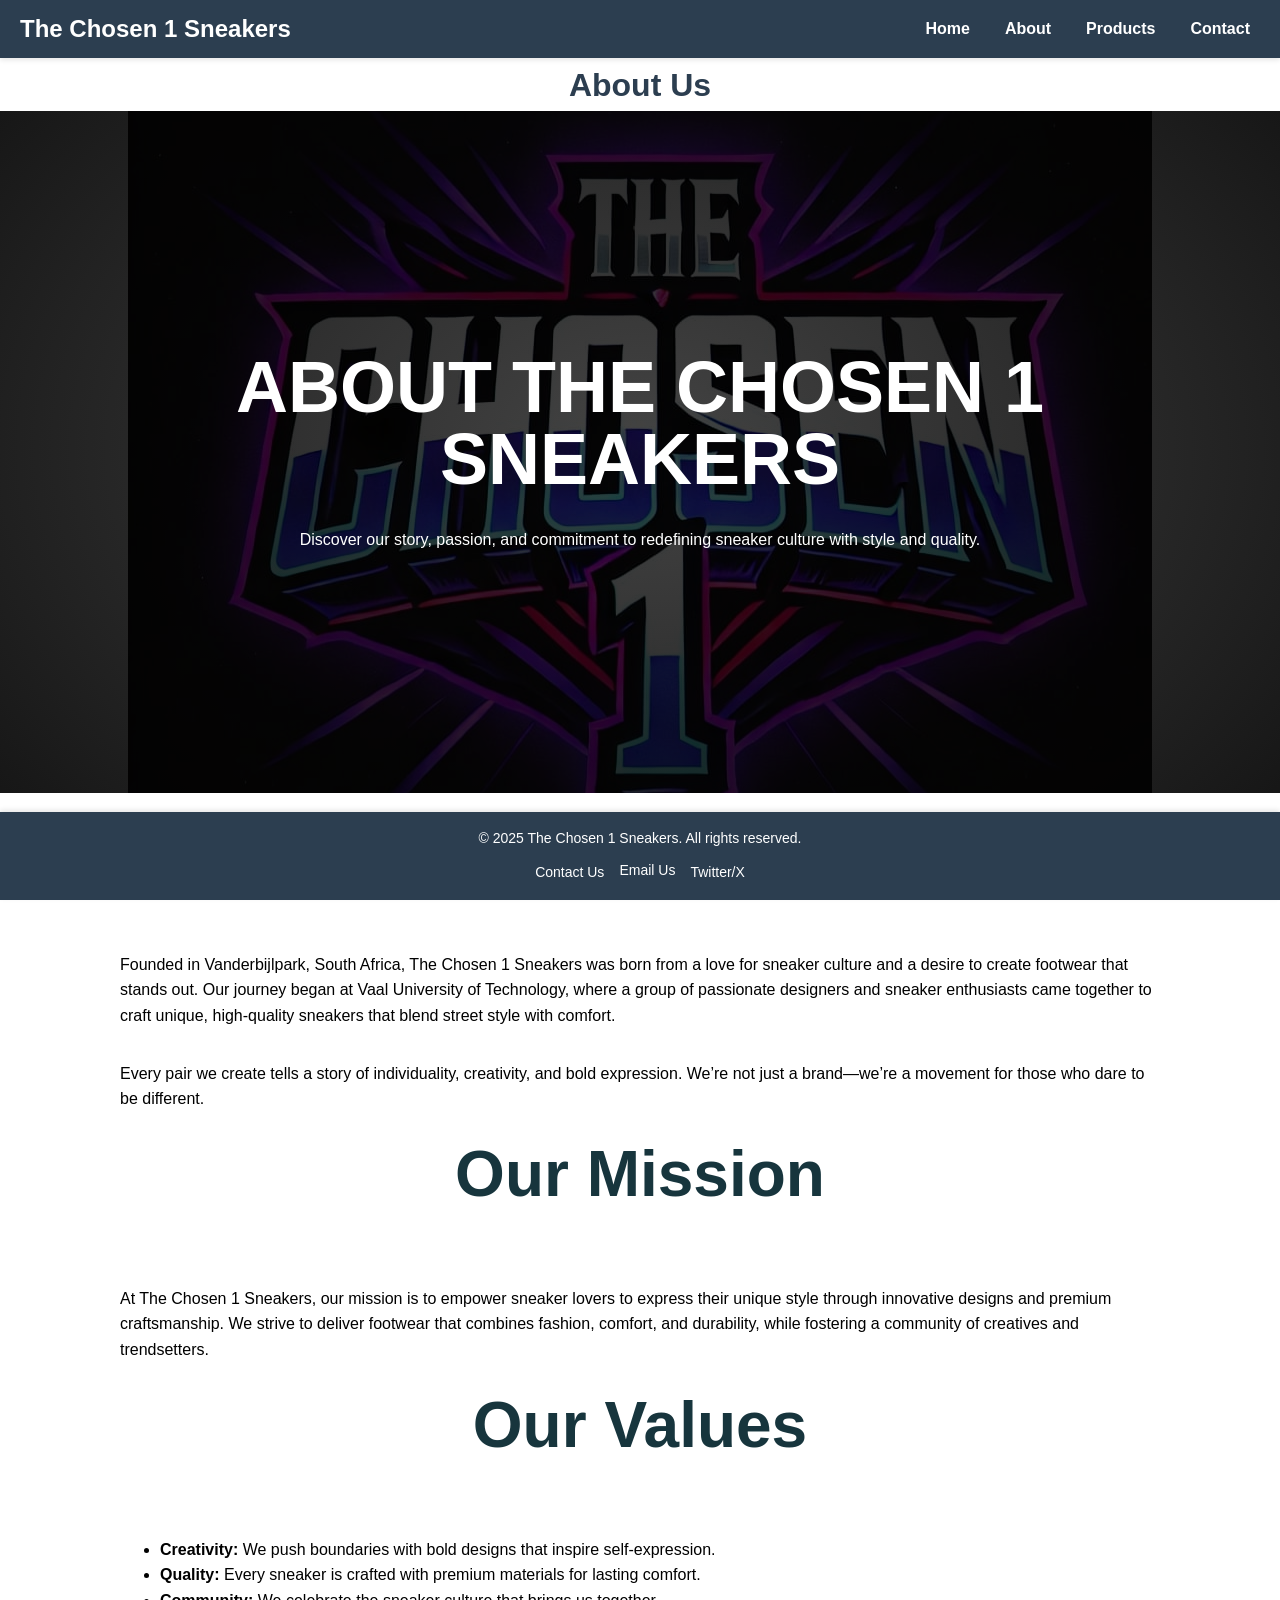
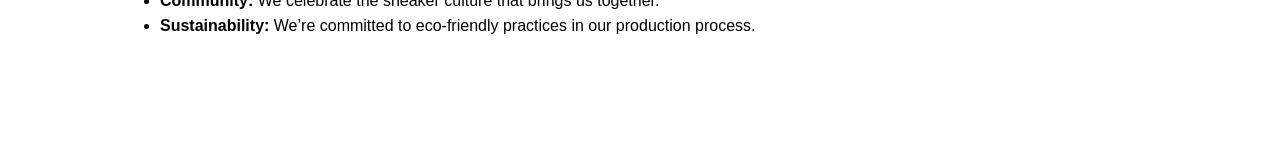
<file: about.html>
<!DOCTYPE html>
<html lang="en">
<head>
    <meta charset="UTF-8">
    <meta name="viewport" content="width=device-width, initial-scale=1.0">
    <meta name="description" content="Learn about TechTrend and our mission.">
    <meta name="keywords" content="about, mission, TechTrend">
    <meta name="author" content="TechTrend Team">
    <title>The Chosen 1 Sneakers - About</title>
    <link rel="stylesheet" href="styles.css">
</head>
<body>
	<h1 class="headings">About Us</h1>
   <header class="navbar">
      <div class="navdiv">
        <input type="checkbox" id="sidebar-toggle" class="sidebar-toggle">
        <label for="sidebar-toggle" class="hamburger">☰</label>
        <div class="logo"><a href="index.html">The Chosen 1 Sneakers</a></div>
        <nav class="desktop-nav">
          <ul>
            <li><a href="index.html">Home</a></li>
            <li><a href="about.html">About</a></li>
            <li><a href="products.html">Products</a></li>
            <li><a href="contacts.html">Contact</a></li>
          </ul>
        </nav>
        <nav class="sidebar">
          <label for="sidebar-toggle" class="close-hamburger">☰</label>
          <div class="sidebar-logo"><a href="index.html">The Chosen 1 Sneakers</a></div>
          <ul>
            <li><a href="index.html">Home</a></li>
            <li><a href="about.html">About</a></li>
            <li><a href="products.html">Products</a></li>
            <li><a href="contacts.html">Contact</a></li>
          </ul>
        </nav>
      </div>
    </header>
    <main>
       <section class="hero">
            <div class="container spacing">
                <h1 class="primary-title">About The Chosen 1 Sneakers</h1>
                <p>Discover our story, passion, and commitment to redefining sneaker culture with style and quality.</p>
            </div>
        </section>

        <section class="about-info container spacing">
            <h2 class="section-title">Our Story</h2>
            <p>Founded in Vanderbijlpark, South Africa, The Chosen 1 Sneakers was born from a love for sneaker culture and a desire to create footwear that stands out. Our journey began at Vaal University of Technology, where a group of passionate designers and sneaker enthusiasts came together to craft unique, high-quality sneakers that blend street style with comfort.</p>
            <p>Every pair we create tells a story of individuality, creativity, and bold expression. We’re not just a brand—we’re a movement for those who dare to be different.</p>
        </section>

        <section class="mission container spacing">
            <h2 class="section-title">Our Mission</h2>
            <p>At The Chosen 1 Sneakers, our mission is to empower sneaker lovers to express their unique style through innovative designs and premium craftsmanship. We strive to deliver footwear that combines fashion, comfort, and durability, while fostering a community of creatives and trendsetters.</p>
        </section>

        <section class="values container spacing">
            <h2 class="section-title">Our Values</h2>
            <ul class="values-list">
                <li><strong>Creativity:</strong> We push boundaries with bold designs that inspire self-expression.</li>
                <li><strong>Quality:</strong> Every sneaker is crafted with premium materials for lasting comfort.</li>
                <li><strong>Community:</strong> We celebrate the sneaker culture that brings us together.</li>
                <li><strong>Sustainability:</strong> We’re committed to eco-friendly practices in our production process.</li>
            </ul>
        </section>    </main>
    <footer class="footer">
      <div class="footer-container">
        <p>© 2025 The Chosen 1 Sneakers. All rights reserved.</p>
        <ul class="footer-links">
          <li><a href="contact.html">Contact Us</a></li>
		  <p><a href="mailto:info@TheChosen1Sneakers.com">Email Us</a></p>
          <li><a href="https://twitter.com" target="_blank" rel="noopener" aria-label="Twitter/X">Twitter/X</a></li>
       </ul>
      </div>
    </footer>
  </body>
</html>
</file>
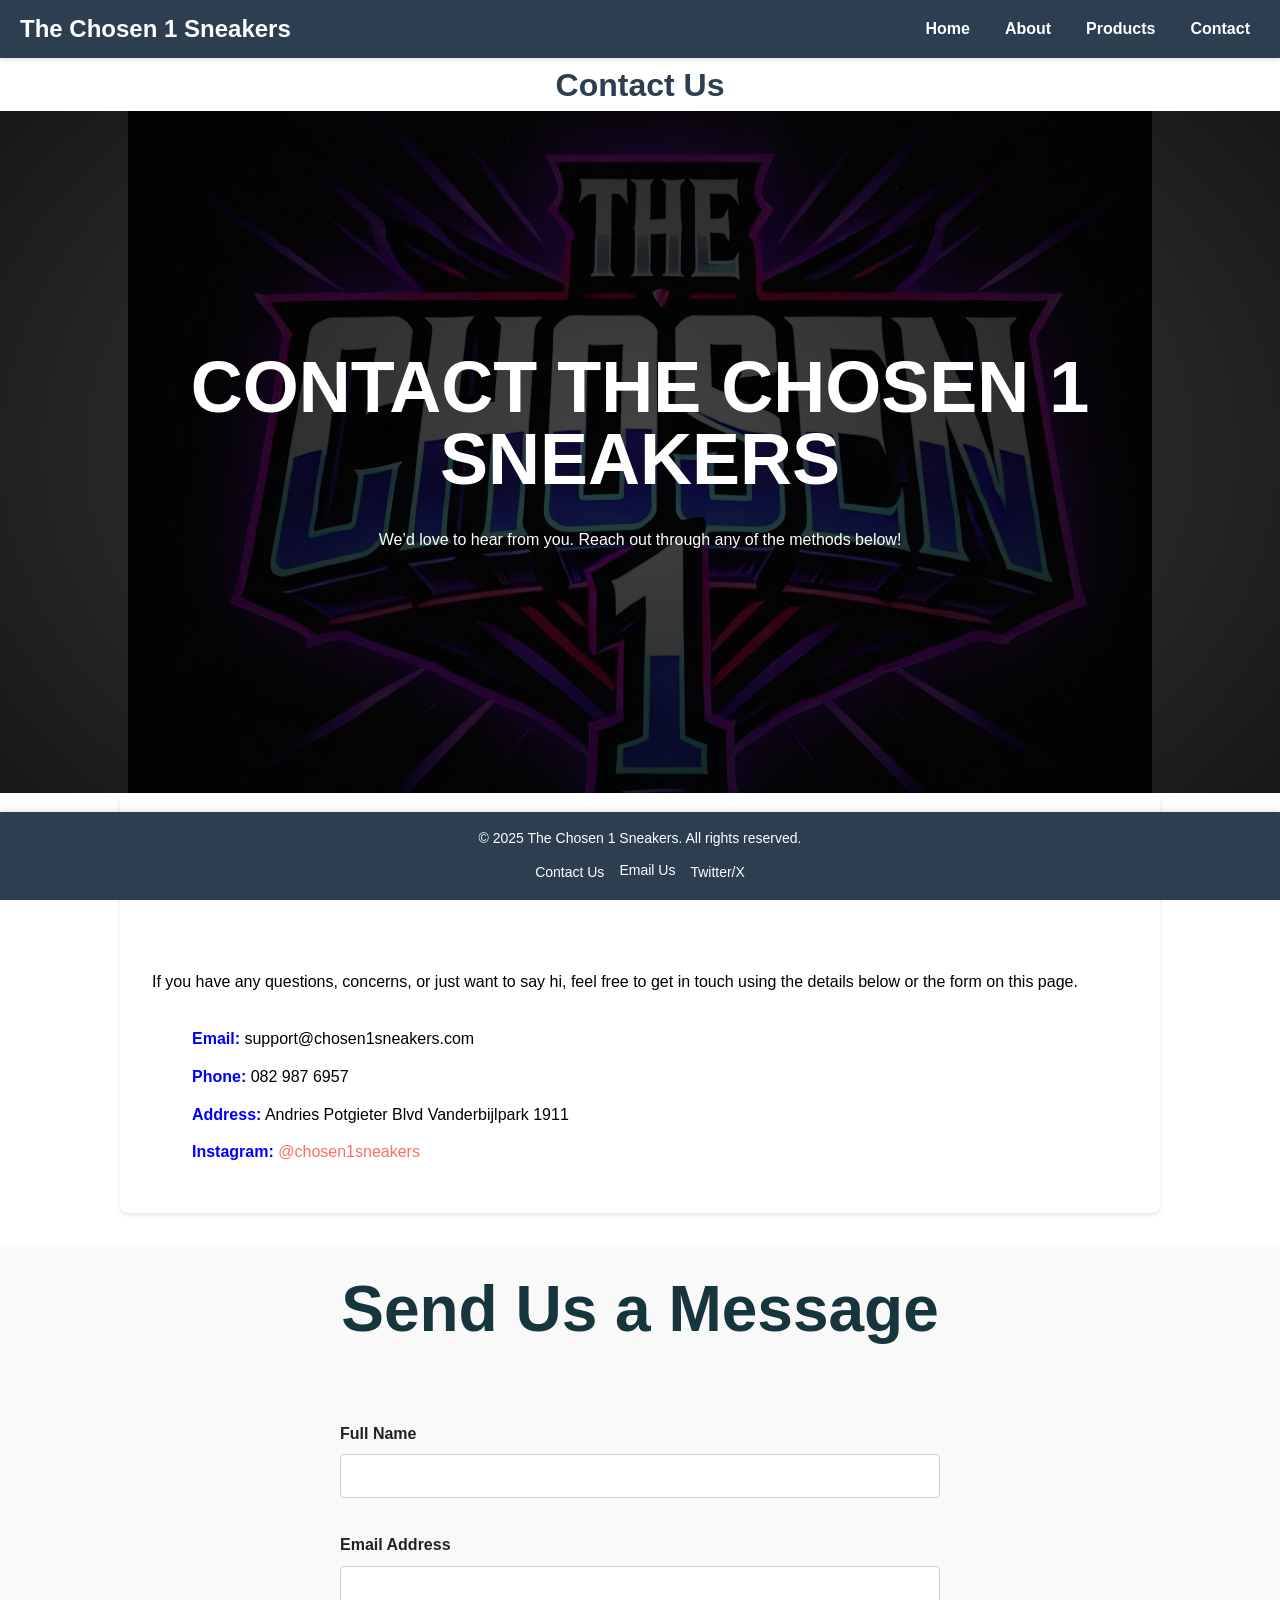
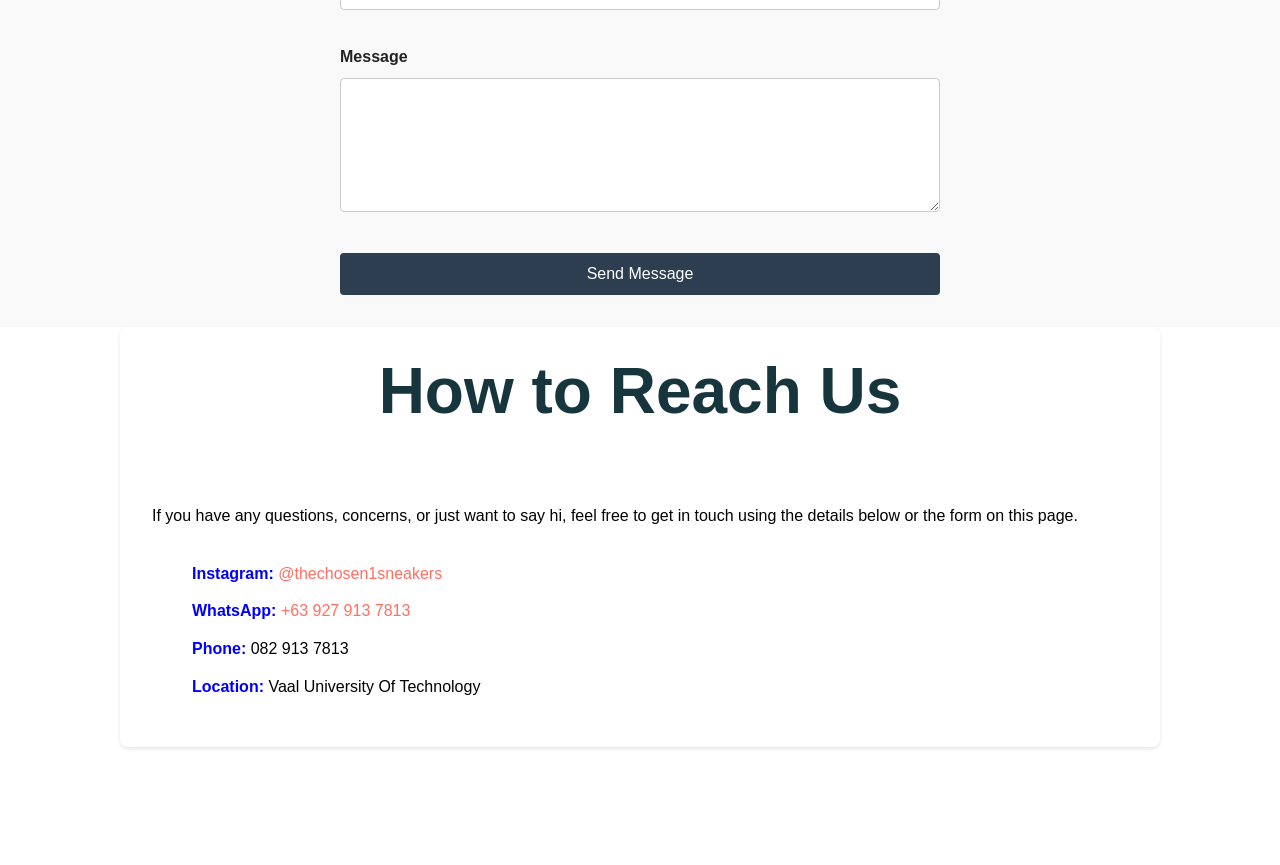
<file: contacts.html>
<!DOCTYPE html>
<html lang="en">
<head>
    <meta charset="UTF-8">
    <meta name="viewport" content="width=device-width, initial-scale=1.0">
    <meta name="description" content="Contact TechTrend for inquiries and support.">
    <meta name="keywords" content="contact, support, inquiries">
    <meta name="author" content="TechTrend Team">
    <title>The Chosen 1 Sneakers - Contact</title>
    <link rel="stylesheet" href="styles.css">
</head>
<body class="contact-page">
     <header class="navbar">
      <div class="navdiv">
        <input type="checkbox" id="sidebar-toggle" class="sidebar-toggle">
        <label for="sidebar-toggle" class="hamburger">☰</label>
        <div class="logo"><a href="index.html">The Chosen 1 Sneakers</a></div>
        <nav class="desktop-nav">
          <input type="checkbox" id="cart-toggle" class="cart-toggle" aria-label="Toggle cart">
          <ul>
            <li><a href="index.html">Home</a></li>
            <li><a href="about.html">About</a></li>
            <li><a href="products.html">Products</a></li>
            <li><a href="contacts.html">Contact</a></li>
          </ul>
        </nav>
        <nav class="sidebar">
          <label for="sidebar-toggle" class="close-hamburger">☰</label>
          <div class="sidebar-logo"><a href="index.html">The Chosen 1 Sneakers</a></div>
          <ul>
            <li><a href="index.html">Home</a></li>
            <li><a href="about.html">About</a></li>
            <li><a href="products.html">Products</a></li>
            <li><a href="contacts.html">Contact</a></li>
            </li>
          </ul>
        </nav>
      </div>
    </header>
    <main>
        <h1 class="headings">Contact Us</h1>
    <section class="hero">
      <div class="container spacing">
        <h1 class="primary-title">Contact The Chosen 1 Sneakers</h1>
        <p>We’d love to hear from you. Reach out through any of the methods below!</p>
      </div>
    </section>

    <main>
      <section class="contact-info container spacing">
        <h2 class="section-title">How to Reach Us</h2>
        <p>If you have any questions, concerns, or just want to say hi, feel free to get in touch using the details below or the form on this page.</p>

        <ul class="contact-details">
          <li><strong>Email:</strong> support@chosen1sneakers.com</li>
          <li><strong>Phone:</strong> 082 987 6957</li>
          <li><strong>Address:</strong> Andries Potgieter Blvd Vanderbijlpark 1911</li>
          <li><strong>Instagram:</strong> <a href="https://instagram.com/chosen1sneakers" target="_blank">@chosen1sneakers</a></li>
        </ul>
      </section>

      <section class="contact-form-section">
        <div class="container spacing">
          <h2 class="section-title">Send Us a Message</h2>
          <form class="contact-form" action="#" method="POST">
            <div class="form-group">
              <label for="name">Full Name</label>
              <input type="text" id="name" name="name" required />
            </div>

            <div class="form-group">
              <label for="email">Email Address</label>
              <input type="email" id="email" name="email" required />
            </div>

            <div class="form-group">
              <label for="message">Message</label>
              <textarea id="message" name="message" rows="6" required></textarea>
            </div>

            <button type="submit" class="btn-message">Send Message</button>
          </form>
        </div>
      </section>
    </main>
  </body>
  <section class="contact-info container spacing">
  <h2 class="section-title">How to Reach Us</h2>
  <p>If you have any questions, concerns, or just want to say hi, feel free to get in touch using the details below or the form on this page.</p>

  <ul class="contact-details">
    <li><strong>Instagram:</strong> <a href="https://www.instagram.com/thechosen1sneakers/" target="_blank">@thechosen1sneakers</a></li>
    <li><strong>WhatsApp:</strong> <a href="https://wa.me/639279137813" target="_blank">+63 927 913 7813</a></li>
    <li><strong>Phone:</strong> 082 913 7813</li>
    <li><strong>Location:</strong> Vaal University Of Technology </li>
  </ul>
</section>
</main>
    <footer class="footer">
      <div class="footer-container">
        <p>© 2025 The Chosen 1 Sneakers. All rights reserved.</p>
        <ul class="footer-links">
          <li><a href="contact.html">Contact Us</a></li>
		  <p><a href="mailto:info@TheChosen1Sneakers.com">Email Us</a></p>
          <li><a href="https://twitter.com" target="_blank" rel="noopener" aria-label="Twitter/X">Twitter/X</a></li>
       </ul>
      </div>
    </footer>
  </body>
</html>
</file>
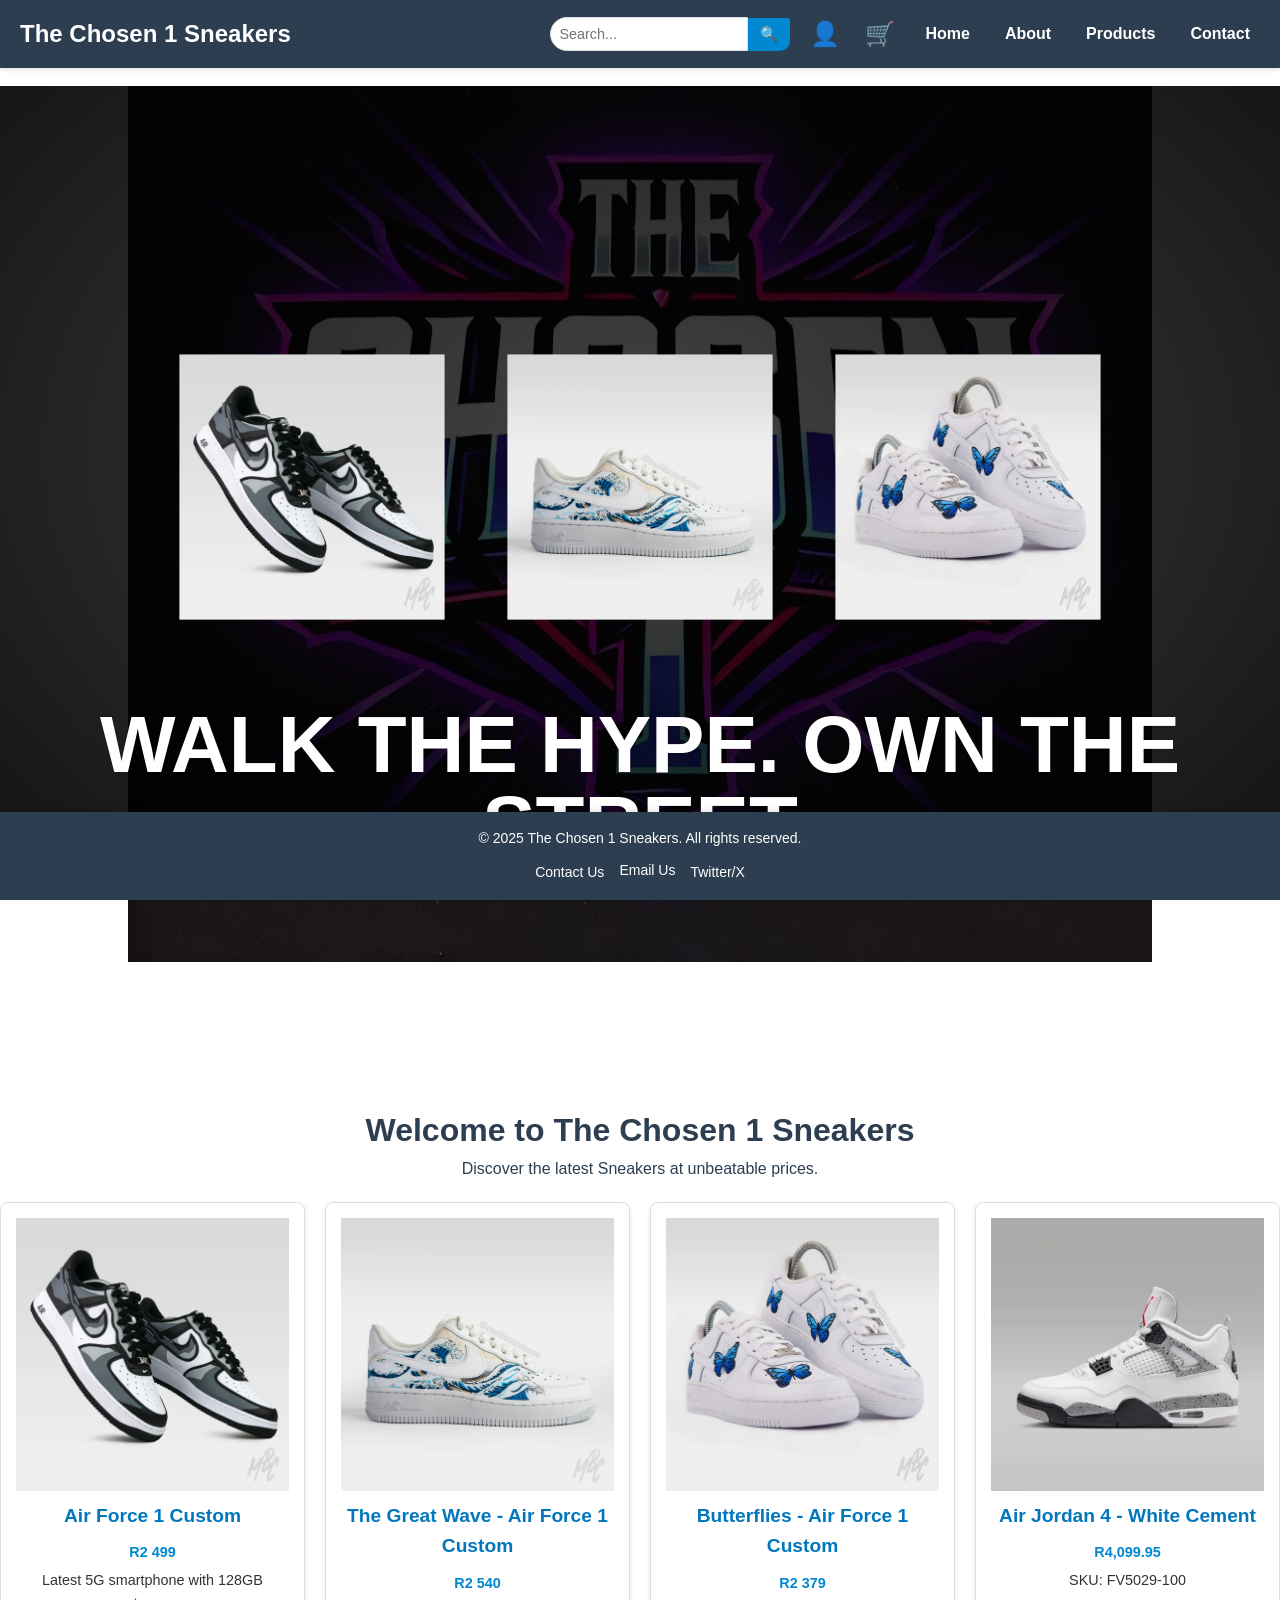
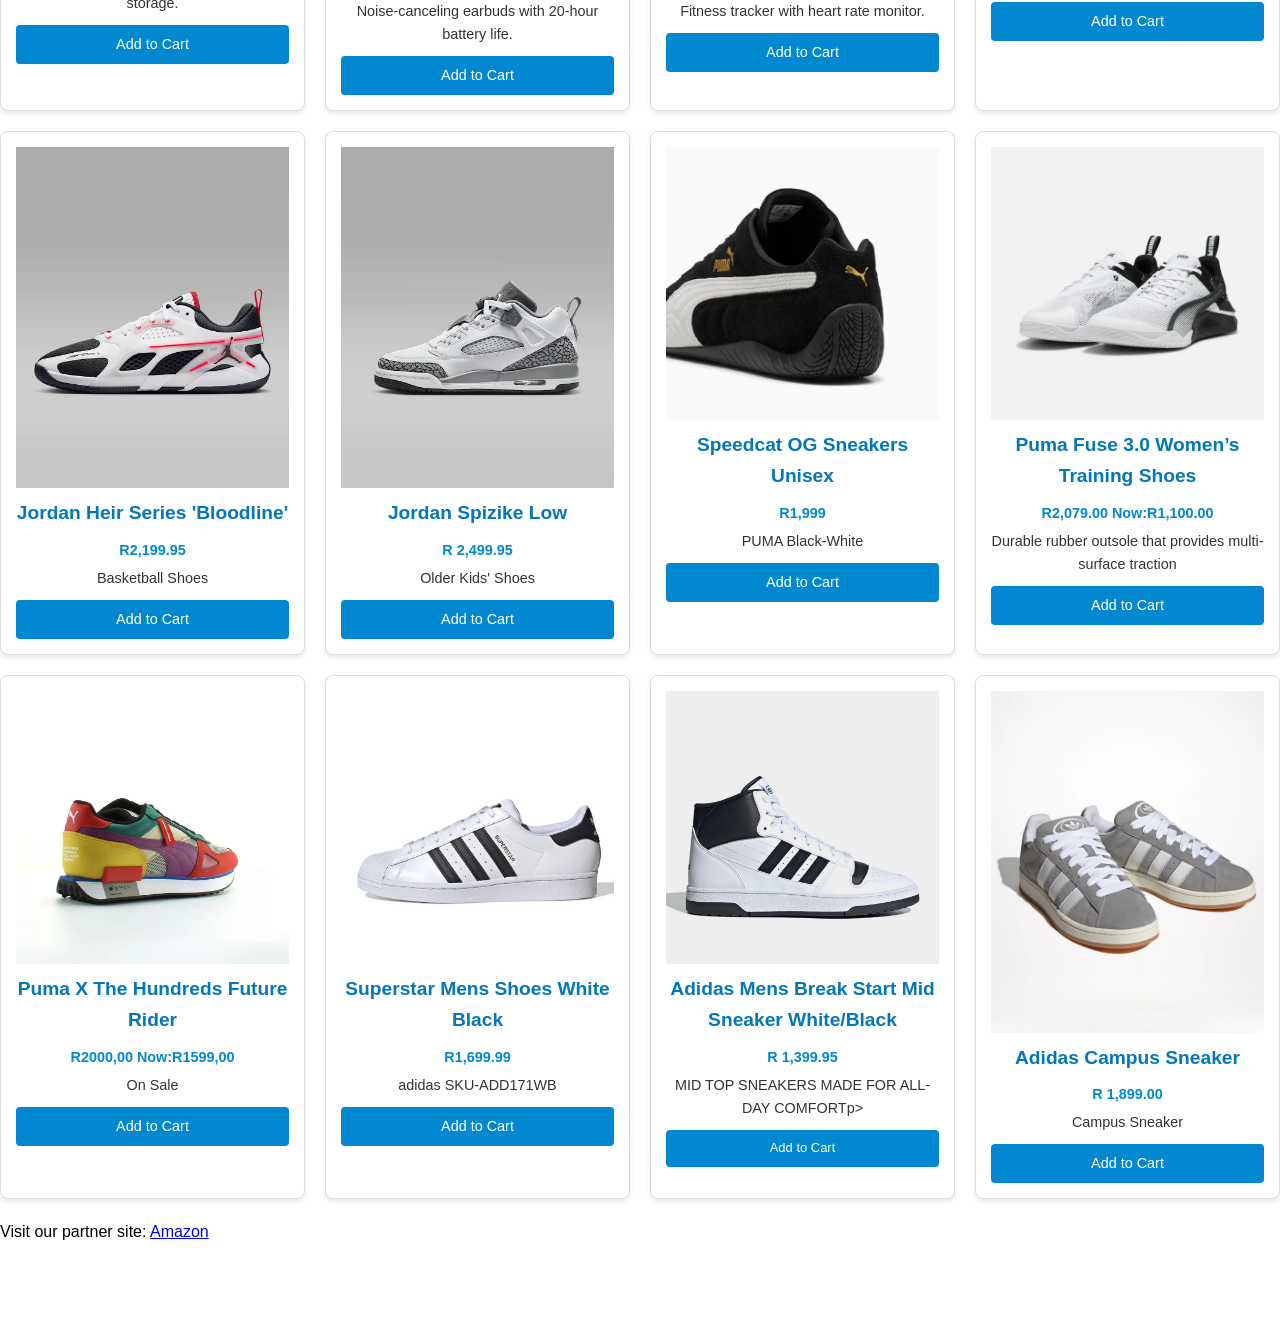
<file: products.html>
<!DOCTYPE html>
<html lang="en">
<head>
    <meta charset="UTF-8">
    <meta name="viewport" content="width=device-width, initial-scale=1.0">
    <meta name="description" content="TechTrend - Your one-stop shop for electronics and gadgets.">
    <meta name="keywords" content="e-commerce, electronics, gadgets, shopping">
    <meta name="author" content="TechTrend Team">
    <title>The Chosen 1 Sneakers-Products</title>
    <link rel="stylesheet" href="styles.css">
</head>
<body>
     <header class="navbar">
      <div class="navdiv">
        <input type="checkbox" id="sidebar-toggle" class="sidebar-toggle">
        <label for="sidebar-toggle" class="hamburger">☰</label>
        <div class="logo"><a href="index.html">The Chosen 1 Sneakers</a></div>
        <nav class="desktop-nav">
          <div class="search-bar">
            <input type="text" placeholder="Search..." aria-label="Search for products">
            <button type="submit">🔍</button>
          </div>
          <input type="checkbox" id="auth-toggle" class="auth-toggle" aria-label="Toggle login/signup">
          <label for="auth-toggle" class="auth-toggle-label">👤</label>
          <div class="auth-dropdown">
            <p>Sign in or create an account to shop!</p>
            <form>
              <label for="email">Email:</label>
              <input type="email" id="email" name="email" required>
              <label for="password">Password:</label>
              <input type="password" id="password" name="password" required>
              <div class="auth-buttons">
                <input type="submit" value="Login" class="login-button">
                <input type="submit" value="Signup" class="signup-button">
              </div>
            </form>
          </div>
          <input type="checkbox" id="cart-toggle" class="cart-toggle" aria-label="Toggle cart">
          <label for="cart-toggle" class="cart-toggle-label">🛒</label>
          <div class="cart-dropdown">
            <h3>Your Cart</h3>
            <p>Your cart is empty.</p>
          </div>
          <ul>
            <li><a href="index.html">Home</a></li>
            <li><a href="about.html">About</a></li>
            <li><a href="products.html">Products</a></li>
            <li><a href="contacts.html">Contact</a></li>
          </ul>
        </nav>
        <nav class="sidebar">
          <label for="sidebar-toggle" class="close-hamburger">☰</label>
          <div class="sidebar-logo"><a href="index.html">The Chosen 1 Sneakers</a></div>
          <ul>
            <li><a href="index.html">Home</a></li>
            <li><a href="about.html">About</a></li>
            <li><a href="products.html">Products</a></li>
            <li><a href="contacts.html">Contact</a></li>
            <li>
              <input type="checkbox" id="auth-toggle-mobile" class="auth-toggle-mobile" aria-label="Toggle login/signup">
              <label for="auth-toggle-mobile" class="auth-toggle-label">👤 Login/Signup</label>
              <div class="auth-dropdown">
                <p>Sign in or create an account to shop!</p>
                <form>
                  <label for="email-mobile">Email:</label>
                  <input type="email" id="email-mobile" name="email" required>
                  <label for="password-mobile">Password:</label>
                  <input type="password" id="password-mobile" name="password" required>
                  <div class="auth-buttons">
                    <input type="submit" value="Login" class="login-button">
                    <input type="submit" value="Signup" class="signup-button">
                  </div>
                </form>
              </div>
            </li>
            <li>
              <input type="checkbox" id="cart-toggle-mobile" class="cart-toggle-mobile" aria-label="Toggle cart">
              <label for="cart-toggle-mobile" class="cart-toggle-label">🛒 View Cart</label>
              <div class="cart-dropdown">
                <h3>Your Cart</h3>
                <p>Your cart is empty.</p>
              </div>
            </li>
          </ul>
        </nav>
      </div>
    </header>
  </div>
        <div class="sidebar">
            <ul>
                <li><a href="index.html">Home</a></li>
                <li><a href="products.html">Products</a></li>
                <li><a href="contact.html">Contact</a></li>
                <li><a href="about.html">About</a></li>
            </ul>
        </div>
        <nav class="desktop-nav">
            <ul>
                <li><a href="index.html">Home</a></li>
                <li><a href="products.html">Products</a></li>
                <li><a href="contact.html">Contact</a></li>
                <li><a href="about.html">About</a></li>
            </ul>
        </nav>
    </header>
    <main>
        <div class="hero">
        <div class="container">
          <div class="split">
            <a href="#" class="featured__item">
              <img src="images/nike1.webp" alt="" class="featured__img" />
              <p class="featured__details">
                <span class="price_product">R2 499</span>Air Force 1 Custom
              </p>
            </a>
            <a href="#" class="featured__item">
              <img src="images/nike2.webp" alt="" class="featured__img" />
              <p class="featured__details">
                <span class="price_product">R2 540</span>The Great Wave - Air Force 1 Custom
              </p>
            </a>
            <a href="#" class="featured__item">
              <img src="images/nike3.webp" alt="" class="featured__img" />
              <p class="featured__details">
                <span class="price_product">R2 379</span>Butterflies - Air Force 1 Custom
              </p>
            </a>
          </div>
        </div>
      </section>
            <h3 class="product__title">Walk the Hype. Own the Street</h3>

	    </div>
        <h1 class="headings">Welcome to The Chosen 1 Sneakers</h1>
        <p class="headings">Discover the latest Sneakers at unbeatable prices.</p>
        <div class="product-cards">
            <div class="product-card">
                <img src="images/nike1.webp" alt="" alt="Air Force 1 Custom" class="featured__img" />
                <h3>Air Force 1 Custom</h3>
                <p class="price">R2 499</p>
                <p>Latest 5G smartphone with 128GB storage.</p>
                <input type="checkbox" id="cart-item-1" class="cart-item-checkbox" aria-label="Add Smartphone X to cart">
                <label for="cart-item-1" class="cart-item-label">Add to Cart</label>
            </div>
            <div class="product-card">
               <img src="images/nike2.webp"alt="The Great Wave - Air Force 1 Custom" class="featured__img" />
                <h3>The Great Wave - Air Force 1 Custom</h3>
                <p class="price">R2 540</p>
                <p>Noise-canceling earbuds with 20-hour battery life.</p>
                <input type="checkbox" id="cart-item-2" class="cart-item-checkbox" aria-label="Add Wireless Earbuds to cart">
                <label for="cart-item-2" class="cart-item-label">Add to Cart</label>
            </div>
            <div class="product-card">
                <img src="images/nike3.webp" alt="" class="featured__img" />
                <h3>Butterflies - Air Force 1 Custom</h3>
                <p class="price">R2 379</p>
                <p>Fitness tracker with heart rate monitor.</p>
                <input type="checkbox" id="cart-item-3" class="cart-item-checkbox" aria-label="Add Smartwatch Pro to cart">
                <label for="cart-item-3" class="cart-item-label">Add to Cart</label>
            </div>
            <div class="product-card">
				<img src="images/jordan1.avif" alt="Air Jordan 4 - White Cement" class="featured__img" />
                <h3>Air Jordan 4 - White Cement</h3>
                <p class="price">R4,099.95</p>
                <p>SKU: FV5029-100</p>
                <input type="checkbox" id="cart-item-4" class="cart-item-checkbox" aria-label="Add Laptop Ultra to cart">
                <label fohttps://www.nike.com/za/launch/r/FV5029-100r="cart-item-4" class="cart-item-label">Add to Cart</label>
            </div>
            <div class="product-card">
                <img src="images/jordan2.avif" alt="Jordan Heir Series 'Bloodline'" class="featured__img" />
                <h3>Jordan Heir Series 'Bloodline'</h3>
                <p class="price">R2,199.95</p>
                <p>Basketball Shoes</p>
                <input type="checkbox" id="cart-item-5" class="cart-item-checkbox" aria-label="Add Tablet Air to cart">
                <label for="cart-item-5" class="cart-item-label">Add to Cart</label>
            </div>
            <div class="product-card">
                <img src="images/jordan3.avif" alt="Jordan Spizike Low" class="featured__img" />
                <h3>Jordan Spizike Low</h3>
				<p class="price">R 2,499.95</p>
                <p>Older Kids' Shoes</p>
                <input type="checkbox" id="cart-item-6" class="cart-item-checkbox" aria-label="Add DSLR Camera to cart">
                <label for="cart-item-6" class="cart-item-label">Add to Cart</label>
            </div>
            <div class="product-card">
                <img src="images/puma1.avif" alt="Speedcat OG Sneakers Unisex" class="featured__img" />
                <h3>Speedcat OG Sneakers Unisex</h3>
                <p class="price">R1,999</p>
                <p>PUMA Black-White</p>
                <input type="checkbox" id="cart-item-7" class="cart-item-checkbox" aria-label="Add Gaming Headset to cart">
                <label for="cart-item-7" class="cart-item-label">Add to Cart</label>
            </div>
            <div class="product-card">
                <img src="images/puma2.webp" alt="Puma Fuse 3.0 Women’s Training Shoes" class="featured__img" />
                <h3>Puma Fuse 3.0 Women’s Training Shoes</h3>
                <p class="price">R2,079.00  Now:R1,100.00</p>
                <p>Durable rubber outsole that provides multi-surface traction</p>
                <input type="checkbox" id="cart-item-8" class="cart-item-checkbox" aria-label="Add Smart Speaker to cart">
                <label for="cart-item-8" class="cart-item-label">Add to Cart</label>
            </div>
            <div class="product-card">
              <img src="images/puma3.webp" alt="Puma X The Hundreds Future Rider" class="featured__img" />
                <h3>Puma X The Hundreds Future Rider</h3>
                <p class="price">R2000,00 Now:R1599,00</p>
                <p>On Sale</p>
                <input type="checkbox" id="cart-item-9" class="cart-item-checkbox" aria-label="Add Wireless Charger to cart">
                <label for="cart-item-9" class="cart-item-label">Add to Cart</label>
            </div>
            <div class="product-card">
                <img src="images/adidas1.webp" alt="Superstar Mens Shoes White Black" class="featured__img" />
                <h3>Superstar Mens Shoes White Black</h3>
                <p class="price">R1,699.99</p>
                <p>adidas SKU-ADD171WB</p>
                <input type="checkbox" id="cart-item-10" class="cart-item-checkbox" aria-label="Add Bluetooth Keyboard to cart">
                <label for="cart-item-10" class="cart-item-label">Add to Cart</label>
            </div>
            <div class="product-card">
             <img src="images/adidas2.webp" alt="Adidas Mens Break Start Mid Sneaker White/Black" class="featured__img" />
                <h3>Adidas Mens Break Start Mid Sneaker White/Black</h3>
                <p class="price">R 1,399.95</p>
                <p>MID TOP SNEAKERS MADE FOR ALL-DAY COMFORTp>
                <input type="checkbox" id="cart-item-11" class="cart-item-checkbox" aria-label="Add Action Camera to cart">
                <label for="cart-item-11" class="cart-item-label">Add to Cart</label>
            </div>
            <div class="product-card">
               <img src="images/adidas3.webp" alt="Adidas Campus Sneaker" class="featured__img" />
                <h3>Adidas Campus Sneaker</h3>
                <p class="price">R 1,899.00</p>
                <p>Campus Sneaker</p>
                <input type="checkbox" id="cart-item-12" class="cart-item-checkbox" aria-label="Add Portable SSD to cart">
                <label for="cart-item-12" class="cart-item-label">Add to Cart</label>
            </div>
        </div>
        <p>Visit our partner site: <a href="https://www.amazon.com" target="_blank">Amazon</a></p>
    </main>
    <footer class="footer">
      <div class="footer-container">
        <p>© 2025 The Chosen 1 Sneakers. All rights reserved.</p>
        <ul class="footer-links">
          <li><a href="contact.html">Contact Us</a></li>
		  <p><a href="mailto:info@TheChosen1Sneakers.com">Email Us</a></p>
          <li><a href="https://twitter.com" target="_blank" rel="noopener" aria-label="Twitter/X">Twitter/X</a></li>
       </ul>
      </div>
    </footer>
  </body>
</html>
</file>
<file: styles.css>
*,
*::before,
*::after {
  box-sizing: border-box;
}

/* layout */
body {
  font-family: "Noto Sans JP", sans-serif;
  margin: 0;
  line-height: 1.6;
  padding-top: 60px; /* Space for fixed header */
  padding-bottom: 80px; /* Space for fixed footer */
}

img {
  max-width: 100%;
  display: block;
}

h1,
h2,
h3,
p {
  margin: 0;
}

section {
  padding: 15px 0;
}

.container {
  width: 85%;
  max-width: 65rem;
  margin: 0 auto;
}

.split {
  display: flex;
  flex-wrap: wrap;
  gap: 1rem;
  justify-content: center;
}

.split > * {
  flex-basis: 30%;
  min-width: 15rem;
}

.spacing > * + * {
  margin-top: var(--spacer, 2rem);
}

.btn {
  display: inline-block;
  text-decoration: none;
  color: var(--clr-text, #fff);
  font-weight: 700;
  background-color: var(--clr-accent, blue);
  text-transform: uppercase;
  font-size: 1.125rem;
  padding: 0.5rem 1.25rem;
  border-radius: 0.25rem;
  transition: transform 250ms ease-in-out, opacity 250ms linear;
}

.btn:hover,
.btn:focus {
  transform: scale(1.1);
  opacity: 0.9;
}

/* hero section */
.primary-title {
  font-size: 4rem;
  font-size: clamp(3rem, calc(5vw + 1rem), 4.5rem);
  line-height: 1;
  text-transform: uppercase;
}

.section-title {
  text-align: center;
  font-size: 3.5rem;
  font-size: clamp(2.5rem, calc(5vw + 1rem), 4rem);
  line-height: 1;
  color: #17353d;
  margin-bottom: 5rem;
}

.hero {
  text-align: center;
  padding: 15rem 0;
  color: white;
  background: #222;
}

@supports (background-blend-mode: multiply) {
  .hero {
    background: url('images/THE\ CHOSEN1.jpg'),
      radial-gradient(#444, #111);
    background-blend-mode: multiply;
    background-attachment: fixed;
    background-repeat: no-repeat;
    background-position: center center;
  }
}

/* featured section */
.featured {
  background: #eee;
}

.featured__item {
  display: block;
  position: relative;
  text-decoration: none;
  color: #333;
  text-align: center;
  line-height: 1.2;
  transform: scale(0.85);
  transition: transform 250ms ease-in-out;
}

.featured__item:hover,
.featured__item:focus {
  transform: scale(1);
}

.featured__item::after {
  content: "";
  position: absolute;
  top: 10%;
  left: 10%;
  padding: 75% 75% 0 0;
  border-radius: 50%;
  background: #2193b0;
  z-index: -1;
}

.featured__details {
  opacity: 0;
  transition: opacity 250ms linear;
}

.featured__item:hover .featured__details,
.featured__item:focus .featured__details {
  opacity: 1;
  text-shadow: 0 0 2rem white;
}

.featured__details span {
  display: block;
  font-weight: 700;
  font-size: 2.5rem;
}

/* product section */
.product {
  background: radial-gradient(
    var(--clr-inner, limegreen),
    var(--clr-outer, purple)
  );
  padding: 3rem;
  border-radius: 1rem;
  margin-bottom: 5rem;
  text-align: center;
}

.product__title {
  font-size: clamp(3rem, calc(5vw + 1rem), 5.5rem);
  text-transform: uppercase;
  line-height: 1;
  color: #fff;
  text-shadow: 0 0 0.2rem rgba(0, 0, 0, 0.2);
}

.product__image {
  margin: -5rem 0 0 0;
}

.price_product{
  color: #fff;
}

@media (min-width: 45rem) {
  .product {
    text-align: left;
    margin-bottom: 9rem;
  }

  .product__title {
    margin: 0;
  }

  .product__image {
    float: center;
    width: 35%;
    shape-outside: url();
    shape-margin: 0.2rem;
    margin: 0 -5rem 0 0;
  }

  .product.shoe-left .product__image {
    float: left;
    shape-outside: url();
    margin: 0 0 0 -5em;
    shape-margin: 2em;
  }
}

/* customize CSS variables */
.hero {
  --clr-accent: #faa700;
}

.shoe-red {
  --clr-inner: #faa700;
  --clr-outer: #e48d00;
  --clr-accent: #a1173c;
}

.shoe-white {
  --clr-inner: #fce4b3;
  --clr-outer: #eac886;
  --clr-accent: #2f4858;
}

.shoe-blue {
  --clr-inner: #6dd5ed;
  --clr-outer: #2193b0;
  --clr-accent: #008951;
}

/* Navbar container */
.navbar {
  background-color: #2c3e50;
  padding: 10px 0;
  position: fixed;
  top: 0;
  left: 0;
  width: 100%;
  z-index: 1000;
  box-shadow: 0 2px 5px rgba(0, 0, 0, 0.1);
}

/* Navigation division */
.navdiv {
  display: flex;
  align-items: center;
  justify-content: space-between;
  margin: 0 auto;
  padding: 0 20px;
  gap: 20px;
}

/* Logo styling */
.logo {
  margin-right: 0;
}

.logo a {
  font-size: 24px;
  font-weight: bold;
  color: #ffffff;
  text-decoration: none;
  font-family: 'Arial', sans-serif;
  transition: color 0.3s ease;
  white-space: nowrap;
  
}

.logo a:hover {
  color: #3498db;
}

/* Hamburger, auth, and cart toggles */
.menu-toggle, .auth-toggle, .cart-toggle, .auth-toggle-mobile, .cart-toggle-mobile, .cart-item-checkbox, .cart-remove-checkbox {
  display: none;
}

.menu-toggle-label, .auth-toggle-label, .cart-toggle-label {
  color: white;
  font-size: 1.5em;
  cursor: pointer;
  padding: 5px;
  transition: color 0.3s ease;
}

.menu-toggle-label:hover, .auth-toggle-label:hover, .cart-toggle-label:hover {
  color: #3498db;
}

/* Search bar */
.search-bar {
  display: flex;
  align-items: center;
  max-width: 500px;
  flex-grow: 1;
  margin: 0 auto;
}

.search-bar input {
  width: 100%;
  padding: 8px;
  border: 1px solid #ddd;
  border-radius: 20px 0 0 20px;
  font-size: 0.9em;
  outline: none;
}

.search-bar button {
  padding: 8px 12px;
  border: none;
  background-color: #0288d1;
  color: white;
  border-radius: 0 2px 10px 0;
  cursor: pointer;
  font-size: 0.9em;
}

.search-bar button:hover {
  background-color: #01579b;
}

/* Auth dropdown */
.auth-dropdown {
  display: none;
  position: absolute;
  top: 100%;
  right: 20px;
  width: 250px;
  background-color: white;
  border: 1px solid #ddd;
  border-radius: 8px;
  box-shadow: 0 2px 5px rgba(0,0,0,0.2);
  padding: 15px;
  z-index: 1950;
}

.auth-toggle:checked ~ .auth-dropdown,
.auth-toggle-mobile:checked ~ .auth-dropdown {
  display: block;
}

.auth-dropdown p {
  font-size: 0.9em;
  color: #333;
  margin: 0 0 10px;
}

.auth-dropdown form {
  display: flex;
  flex-direction: column;
  gap: 8px;
}

.auth-dropdown label {
  font-size: 0.9em;
  color: #333;
}

.auth-dropdown input[type="email"],
.auth-dropdown input[type="password"] {
  padding: 8px;
  border: 1px solid #ddd;
  border-radius: 4px;
  font-size: 0.9em;
}

.auth-buttons {
  display: flex;
  gap: 10px;
}

.login-button {
  padding: 8px;
  background-color: #0288d1;
  color: white;
  border: none;
  border-radius: 4px;
  cursor: pointer;
  font-size: 0.9em;
  flex: 1;
}

.login-button:hover {
  background-color: #01579b;
}

.signup-button {
  padding: 8px;
  background-color: #2e7d32;
  color: white;
  border: none;
  border-radius: 4px;
  cursor: pointer;
  font-size: 0.9em;
  flex: 1;
}

.signup-button:hover {
  background-color: #1b5e20;
}

/* Cart dropdown */
.cart-dropdown {
  display: none;
  position: absolute;
  top: 100%;
  right: 20px;
  width: 300px;
  max-height: 400px;
  overflow-y: auto;
  background-color: white;
  border: 1px solid #ddd;
  border-radius: 8px;
  box-shadow: 0 2px 5px rgba(0,0,0,0.2);
  padding: 15px;
  z-index: 1950;
}

.cart-toggle:checked ~ .cart-dropdown,
.cart-toggle-mobile:checked ~ .cart-dropdown {
  display: block;
}

.cart-dropdown h3 {
  margin: 0 0 10px;
  font-size: 1.2em;
  color: #0277bd;
}

.cart-dropdown p {
  font-size: 0.9em;
  color: #333;
  margin: 0;
}

.cart-item {
  display: none;
  margin: 10px 0;
  padding: 10px;
  border-bottom: 1px solid #eee;
}

/* Desktop navigation */
.desktop-nav {
  display: flex;
  align-items: center;
  gap: 15px;
}

.desktop-nav ul {
  list-style: none;
  display: flex;
  align-items: center;
  margin: 0;
  padding: 0;
  gap: 15px;
}

.desktop-nav ul li {
  margin: 0;
}

.desktop-nav ul li a {
	font-size: 16px;
	padding: 5px 10px;
    text-decoration: none;
    color: white;
    font-family: Arial;
    font-weight: bold;
    transition: 0.4s ease-in-out;
}

.desktop-nav ul li a:hover {
  color: #3498db;
}

.product-cards {
    display: grid;
    grid-template-columns: repeat(auto-fit, minmax(250px, 1fr));
    gap: 20px;
    margin: 20px 0;
}

.product-card {
    background-color: #fff;
    border: 1px solid #ddd;
    border-radius: 8px;
    box-shadow: 0 2px 5px rgba(0,0,0,0.1);
    padding: 15px;
    text-align: center;
    transition: transform 0.3s ease;
}

.product-card:hover {
    transform: translateY(-5px);
    box-shadow: 0 4px 10px rgba(0,0,0,0.2);
}

.product-card h3 {
    margin: 10px 0;
    font-size: 1.2em;
    color: #0277bd;
}

.product-card .price {
    color: #0288d1;
    font-weight: bold;
    margin: 5px 0;
}

.product-card p {
    font-size: 0.9em;
    color: #333;
}

.cart-item-label {
    display: block;
    margin-top: 10px;
    padding: 8px;
    background-color: #0288d1;
    color: white;
    border-radius: 4px;
    cursor: pointer;
    font-size: 0.9em;
    text-align: center;
}

.cart-item-label:hover {
    background-color: #01579b;
}

@media (max-width: 600px) {
    table .cart-item-label {
        display: inline-block;
        padding: 5px 10px;
        margin: 0;
    }
}

/* Contact Info Section */
.contact-info {
    background-color: #fff;
    border-radius: 8px;
    box-shadow: 0 2px 4px rgba(0, 0, 0, 0.1);
    padding: 2rem;
    margin-bottom: 2rem;
}

.contact-details {
    list-style: none;
    font-size: 1rem;
}

.contact-details li {
    margin-bottom: 0.75rem;
}

.contact-details li strong {
    color: blue;
}

.contact-details li a {
    color: #ff6f61;
    text-decoration: none;
    transition: color 0.3s;
}

.contact-details li a:hover {
    color: #e55a50;
}

/* Contact Form Section */
.contact-form-section {
    background-color: #f9f9f9;
    padding: 2rem 0;
}

.contact-form {
    max-width: 600px;
    margin: 0 auto;
}

.form-group {
    margin-bottom: 1.5rem;
}

.form-group label {
    display: block;
    font-weight: bold;
    margin-bottom: 0.5rem;
    color: #222;
}

.form-group input,
.form-group textarea {
    width: 100%;
    padding: 0.75rem;
    border: 1px solid #ccc;
    border-radius: 4px;
    font-size: 1rem;
    transition: border-color 0.3s;
}

.form-group input:focus,
.form-group textarea:focus {
    border-color: #ff6f61;
    outline: none;
}

.form-group textarea {
    resize: vertical;
}

.btn-message {
    display: inline-block;
    padding: 0.75rem 1.5rem;
    background-color: #2c3e50;
    color: #fff;
    border: none;
    border-radius: 4px;
    font-size: 1rem;
    cursor: pointer;
    transition: background-color 0.3s;
}

.btn-message:hover {
    background-color: black;
}

.headings{
	color: #2c3e50;
	text-align: center;
}

form {
    display: flex;
    flex-direction: column;
    gap: 10px;
}

form input, form textarea {
    width: 100%;
    padding: 8px;
    box-sizing: border-box;
}

@media (max-width: 600px) {
    .contact-page main {
        width: 90%;
    }
}

@media (min-width: 601px) and (max-width: 768px) {
    .contact-page main {
        width: 80%;
    }
}
/* Sidebar toggle */
.sidebar-toggle {
  display: none;
}

.hamburger {
  display: none;
  font-size: 24px;
  color: #ffffff;
  cursor: pointer;
  padding: 5px 10px;
}

.close-hamburger {
  display: none;
  font-size: 24px;
  color: #ffffff;
  cursor: pointer;
  position: absolute;
  top: 10px;
  right: 10px;
  padding: 10px;
  line-height: 1;
  transition: background-color 0.3s ease;
  z-index: 1002;
}

.close-hamburger:hover {
  background-color: #3498db;
  border-radius: 5px;
}

/* Sidebar */
.sidebar {
  height: 100%;
  width: 0;
  position: fixed;
  top: 0;
  left: 0;
  background-color: #2c3e50;
  overflow-x: hidden;
  transition: width 0.3s ease-in-out;
  z-index: 1001;
}

/* Sidebar Logo */
.sidebar-logo {
  padding: 20px;
  border-bottom: 1px solid #34495e;
  text-align: left;
}

.sidebar-logo a {
  font-size: 20px;
  font-weight: bold;
  color: #ffffff;
  text-decoration: none;
  font-family: 'Arial', sans-serif;
  transition: color 0.3s ease;
}

.sidebar-logo a:hover {
  color: #3498db;
}

.sidebar ul {
  list-style: none;
  padding: 10px 20px 20px;
  margin: 0;
}

.sidebar ul li {
  margin: 30px 0;
  position: relative;
}

.sidebar ul li a {
  color: #ffffff;
  text-decoration: none;
  font-size: 18px;
  font-family: 'Arial', sans-serif;
  display: block;
  padding: 10px;
  transition: background-color 0.3s ease, color 0.3s ease;
}

.sidebar ul li a:hover {
  background-color: #3498db;
  color: #ffffff;
  border-radius: 5px;
}

#sidebar-toggle:checked ~ .sidebar {
  width: 250px;
}

#sidebar-toggle:checked ~ .sidebar .close-hamburger {
  display: block;
}

/* Sidebar auth and cart toggles */
.sidebar .auth-toggle-label, .sidebar .cart-toggle-label {
  font-size: 18px;
  font-family: 'Arial', sans-serif;
  display: flex;
  align-items: center;
  padding: 12px 15px;
  color: #ffffff;
  border-radius: 5px;
  transition: background-color 0.3s ease, color 0.3s ease;
}

.sidebar .auth-toggle-label::before, .sidebar .cart-toggle-label::before {
  margin-right: 10px;
}

.sidebar .auth-toggle-label:hover, .sidebar .cart-toggle-label:hover {
  background-color: #3498db;
}

.sidebar .auth-dropdown, .sidebar .cart-dropdown {
  position: static;
  width: 100%;
  box-shadow: none;
  border: none;
  background-color: #34495e;
  padding: 10px;
  margin-top: 10px;
}

.sidebar .auth-dropdown p, .sidebar .cart-dropdown p {
  color: #ffffff;
}

/* Footer */
.footer {
  background-color: #2c3e50;
  color: #ffffff;
  text-align: center;
  padding: 15px 0;
  position: fixed;
  bottom: 0;
  width: 100%;
  z-index: 1000;
  box-shadow: 0 -2px 5px rgba(0, 0, 0, 0.1);
}

.footer-container {
  max-width: 1200px;
  margin: 0 auto;
  padding: 0 20px;
}

.footer p {
  margin: 0;
  font-size: 14px;
  font-family: 'Arial', sans-serif;
}

.footer-links {
  list-style: none;
  display: flex;
  justify-content: center;
  margin: 10px 0 0;
  padding: 0;
}

.footer-links li {
  margin: 0 15px;
}

.footer-links a {
  color: #ffffff;
  text-decoration: none;
  font-size: 14px;
  font-family: 'Arial', sans-serif;
  transition: color 0.3s ease;
}

.footer-links a:hover {
  color: #3498db;
}

@media (max-width: 768px) {
  body {
    padding-top: 80px; /* Adjusted for mobile header height */
    padding-bottom: 100px; /* Adjusted for mobile footer height */
  }

  .desktop-nav ul {
    display: none;
  }

  .hamburger {
    display: block;
    order: -1; /* Place hamburger before logo */
  }

  .navdiv {
    justify-content: space-between;
    flex-wrap: wrap;
    align-items: center;
  }

  .logo {
    margin-right: auto;
    text-align: left;
  }

  .search-bar {
    display: flex;
    max-width: 100%;
    margin: 10px auto;
    order: 3;
    width: 100%;
  }

  .auth-toggle-label, .cart-toggle-label {
    display: none; /* Hide desktop toggles in mobile view */
  }

  #sidebar-toggle:checked ~ .sidebar {
    width: 250px;
    box-shadow: 2px 0 5px rgba(0, 0, 0, 0.2);
  }

  .auth-dropdown {
    top: auto;
    left: 0;
    right: auto;
  }

  .cart-dropdown {
    top: auto;
    left: 0;
    right: auto;
  }

  .footer-links {
    flex-direction: fixed;
    gap: 8px;
  }

  .footer-links li {
    margin: 5px 0;
  }
}

@media (min-width: 769px) {
  .sidebar {
    display: none;
  }

  .auth-toggle-mobile, .cart-toggle-mobile {
    display: none;
  }
}
</file>
